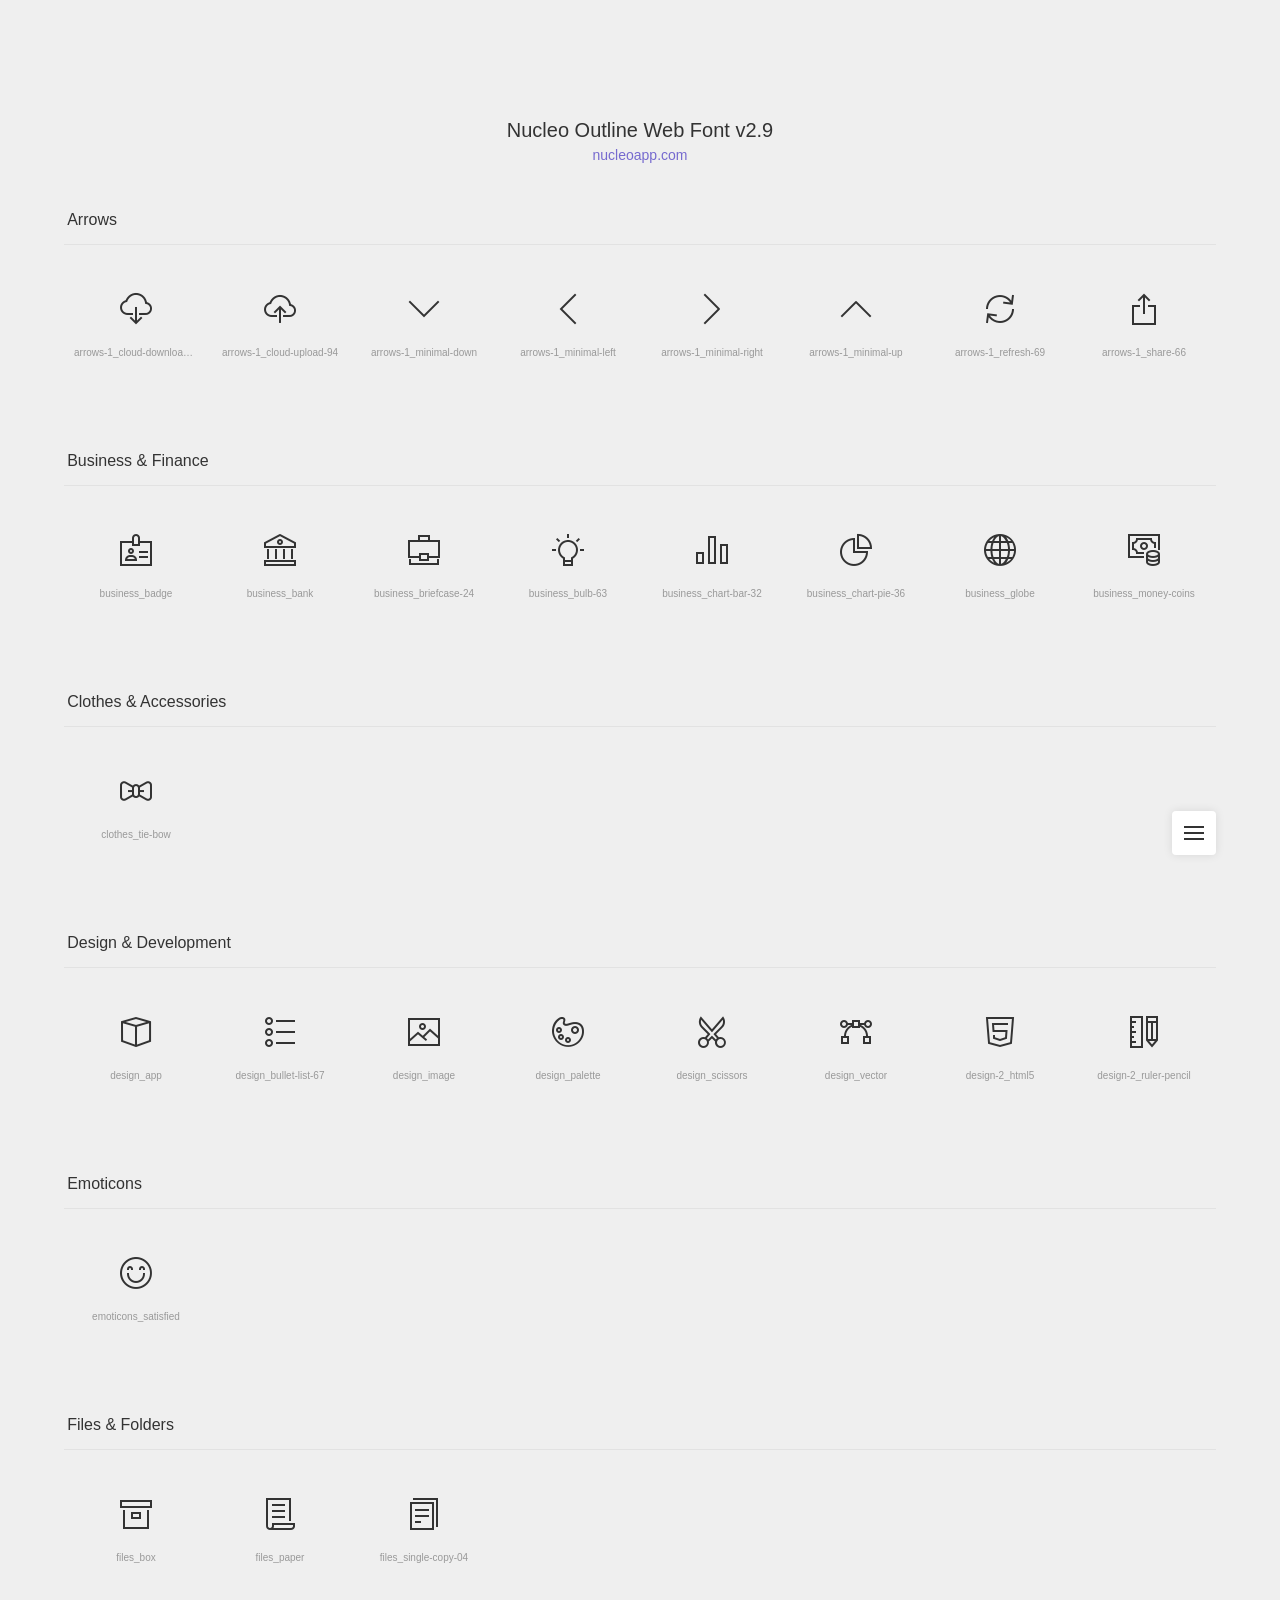
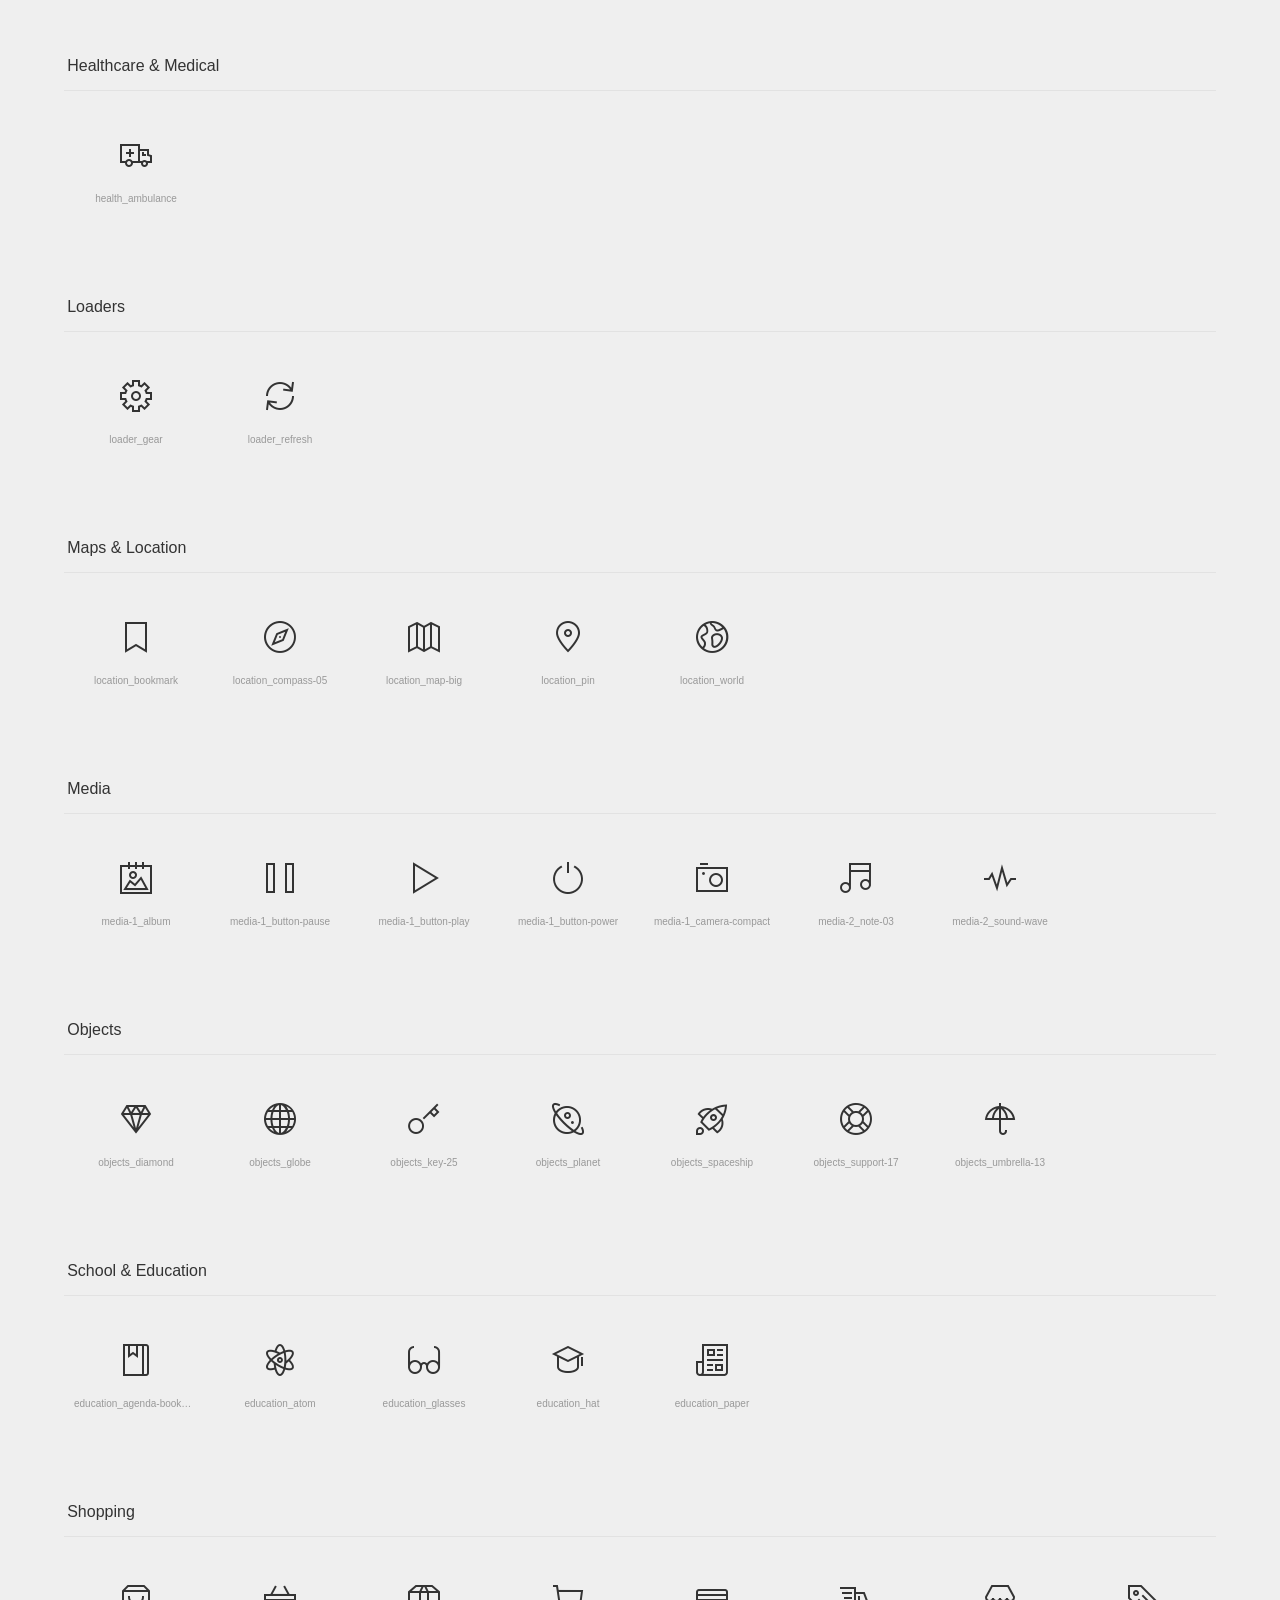
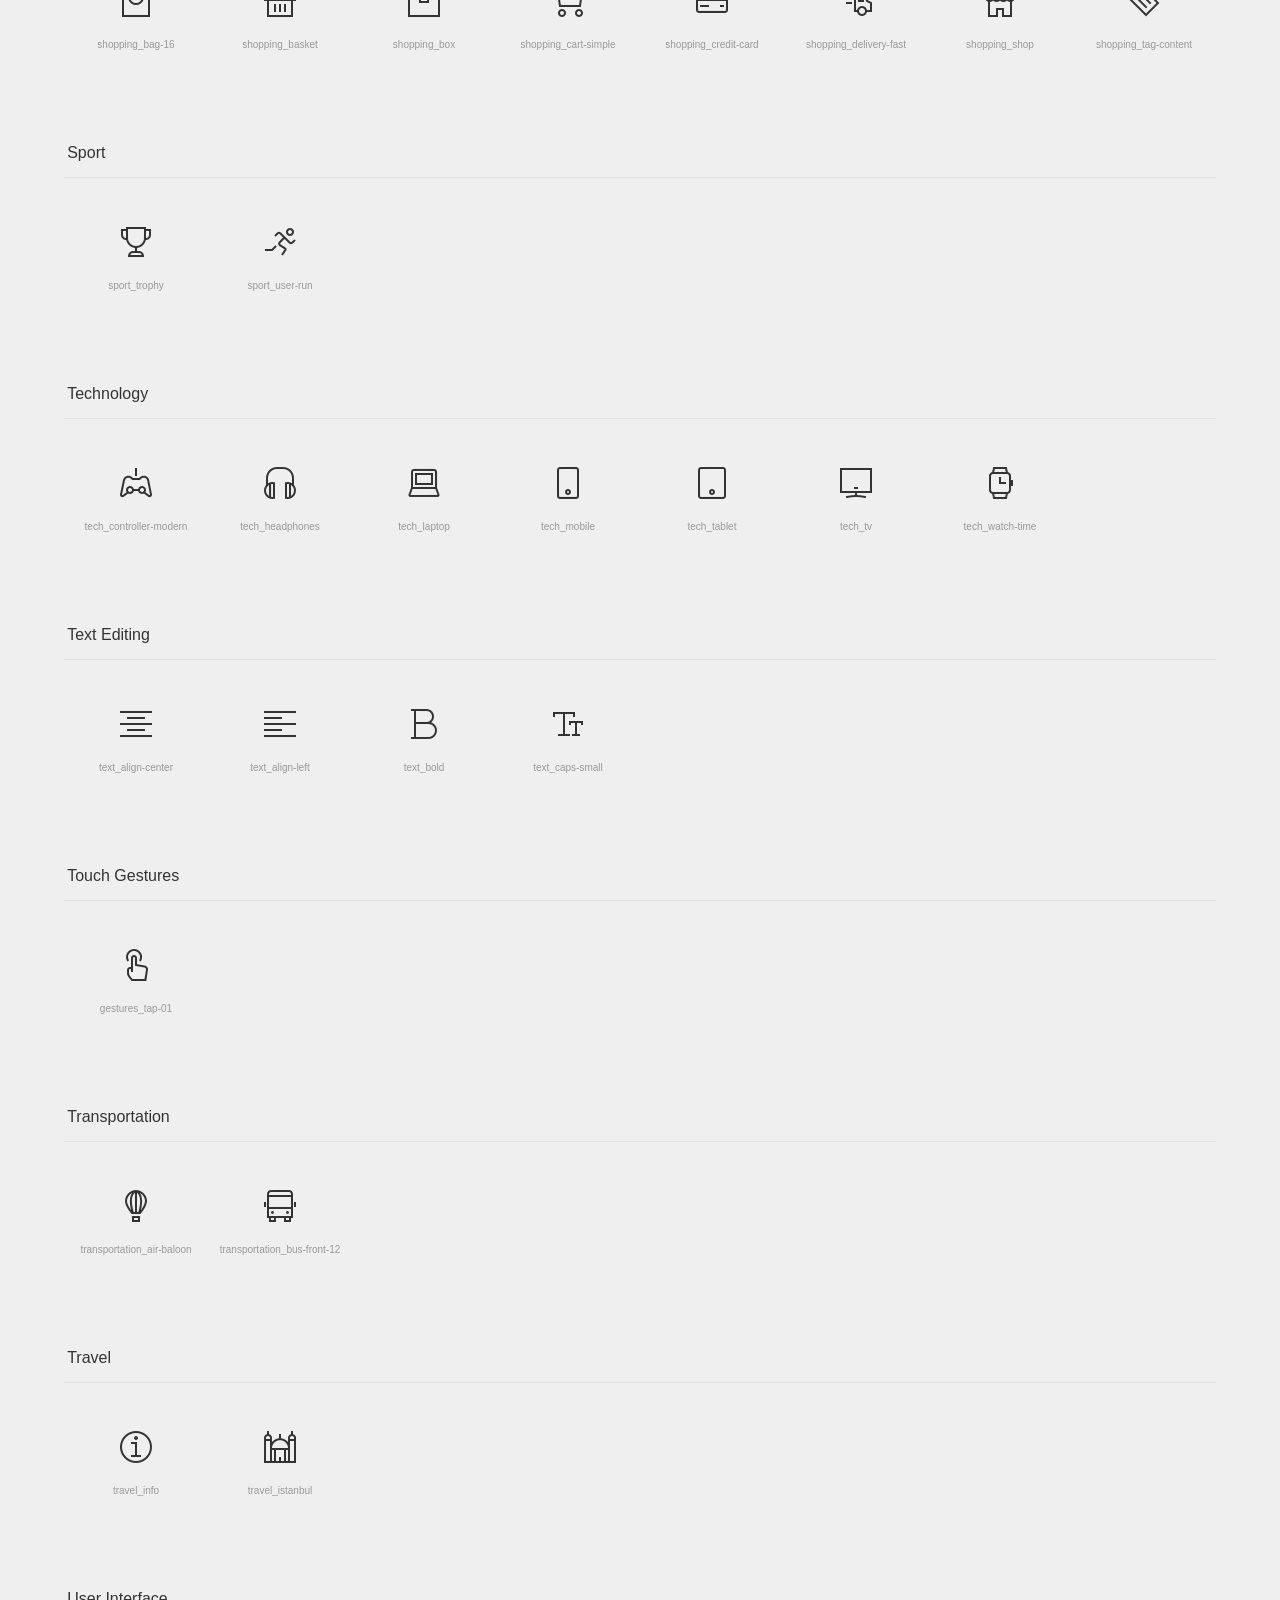
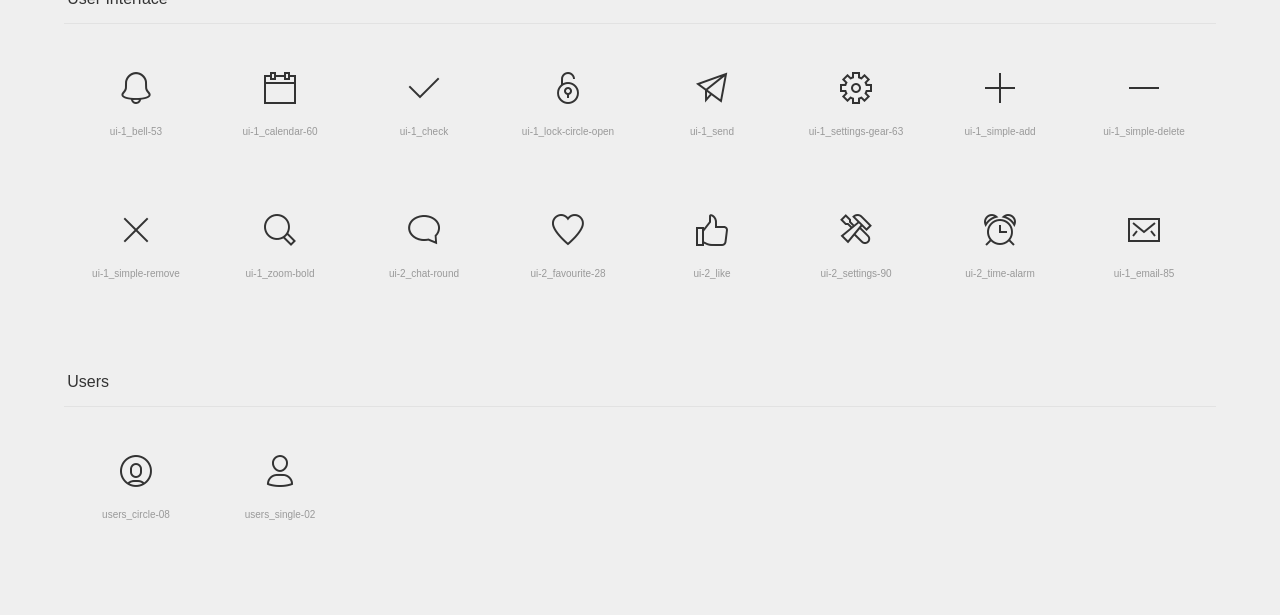
<file: nucleo-icons.html>
<!doctype html>
<html lang="en">

<head>
  <meta charset="UTF-8">
  <meta name="viewport" content="width=device-width, initial-scale=1">
  <link rel="stylesheet" href="./assets/css/now-ui-kit.css">
  <link rel="apple-touch-icon" sizes="76x76" href="./assets/img/BioCharge.png">
  <link rel="shortcut icon" type="image/png" href="./assets/img/BioCharge.png" />
  <title>Nucleo Outline Web Font</title>
  <script src="https://code.jquery.com/jquery-3.3.1.min.js" integrity="sha256-FgpCb/KJQlLNfOu91ta32o/NMZxltwRo8QtmkMRdAu8=" crossorigin="anonymous"></script>
  <style media="screen">
    /* http://meyerweb.com/eric/tools/css/reset/
	 v2.0 | 20110126
	 License: none (public domain)
  */

    html,
    body,
    div,
    span,
    applet,
    object,
    iframe,
    h1,
    h2,
    h3,
    h4,
    h5,
    h6,
    p,
    blockquote,
    pre,
    a,
    abbr,
    acronym,
    address,
    big,
    cite,
    code,
    del,
    dfn,
    em,
    img,
    ins,
    kbd,
    q,
    s,
    samp,
    small,
    strike,
    strong,
    sub,
    sup,
    tt,
    var,
    b,
    u,
    i,
    center,
    dl,
    dt,
    dd,
    ol,
    ul,
    li,
    fieldset,
    form,
    label,
    legend,
    table,
    caption,
    tbody,
    tfoot,
    thead,
    tr,
    th,
    td,
    article,
    aside,
    canvas,
    details,
    embed,
    figure,
    figcaption,
    footer,
    header,
    hgroup,
    menu,
    nav,
    output,
    ruby,
    section,
    summary,
    time,
    mark,
    audio,
    video {
      margin: 0;
      padding: 0;
      border: 0;
      font-size: 100%;
      font: inherit;
      vertical-align: baseline;
    }

    /* HTML5 display-role reset for older browsers */

    article,
    aside,
    details,
    figcaption,
    figure,
    footer,
    header,
    hgroup,
    menu,
    nav,
    section,
    main {
      display: block;
    }

    body {
      line-height: 1;
    }

    ol,
    ul {
      list-style: none;
    }

    blockquote,
    q {
      quotes: none;
    }

    blockquote:before,
    blockquote:after,
    q:before,
    q:after {
      content: '';
      content: none;
    }

    table {
      border-collapse: collapse;
      border-spacing: 0;
    }



    /* --------------------------------

  Nucleo Outline Web Font - nucleoapp.com/
  License - nucleoapp.com/license/
  Created using IcoMoon - icomoon.io

  -------------------------------- */

    /* --------------------------------

  Primary style

  -------------------------------- */

    *,
    *::after,
    *::before {
      box-sizing: border-box;
    }

    html {
      font-size: 62.5%;
    }

    body {
      font-size: 1.6rem;
      font-family: sans-serif;
      color: #333333;
      background: #efefef;
    }

    a {
      color: #766acf;
      text-decoration: none;
    }

    /* --------------------------------

  Main components

  -------------------------------- */

    header {
      text-align: center;
      padding: 120px 0 0;
    }

    header h1 {
      font-size: 2rem;
    }

    header p {
      font-size: 1.4rem;
      margin-top: .6em;
    }

    header a:hover {
      text-decoration: underline;
    }

    section {
      width: 90%;
      max-width: 1200px;
      margin: 50px auto;
    }

    section h2 {
      border-bottom: 1px solid #e2e2e2;
      padding: 0 0 1em .2em;
      margin-bottom: 1em;
    }

    ul::after {
      clear: both;
      content: "";
      display: table;
    }

    ul li {
      width: 25%;
      float: left;
      padding: 16px 0;
      text-align: center;
      border-radius: .25em;
      -webkit-transition: background 0.2s;
      -moz-transition: background 0.2s;
      transition: background 0.2s;
      -webkit-user-select: none;
      -moz-user-select: none;
      -ms-user-select: none;
      user-select: none;
      overflow: hidden;
    }

    ul li:hover {
      background: #dbdbdb;
    }

    ul p,
    ul em,
    ul input {
      display: inline-block;
      font-size: 1rem;
      color: #999999;
      -webkit-user-select: auto;
      -moz-user-select: auto;
      -ms-user-select: auto;
      user-select: auto;
      white-space: nowrap;
      width: 100%;
      overflow: hidden;
      text-overflow: ellipsis;
      cursor: pointer;
    }

    ul p {
      padding: 10px;
      margin-top: 10px;
    }

    ul p::selection,
    ul em::selection {
      background: #766acf;
      color: #efefef;
    }

    ul em {
      margin-bottom: 8px;
    }

    ul em::before {
      content: '[';
    }

    ul em::after {
      content: ']';
    }

    ul input {
      text-align: center;
      background: transparent;
      border: none;
      box-shadow: none;
      outline: none;
    }

    @media only screen and (min-width: 768px) {
      ul li {
        width: 20%;
        float: left;
      }
    }

    @media only screen and (min-width: 1024px) {
      ul li {
        width: 12.5%;
        float: left;
        padding: 32px 0;
      }
    }

    /* --------------------------------

  Smart fixed navigation

  -------------------------------- */

    #cd-nav ul {
      /* mobile first */
      position: fixed;
      width: 90%;
      max-width: 400px;
      max-height: 90%;
      right: 5%;
      bottom: 5%;
      border-radius: 0.25em;
      box-shadow: 0 0 10px rgba(0, 0, 0, 0.1);
      background: white;
      visibility: hidden;
      /* remove overflow:hidden if you want to create a drop-down menu - but then remember to fix/eliminate the list items animation */
      overflow: hidden;
      overflow-y: auto;
      z-index: 1;
      /* Force Hardware Acceleration in WebKit */
      -webkit-backface-visibility: hidden;
      backface-visibility: hidden;
      -webkit-transform: scale(0);
      -moz-transform: scale(0);
      -ms-transform: scale(0);
      -o-transform: scale(0);
      transform: scale(0);
      -webkit-transform-origin: 100% 100%;
      -moz-transform-origin: 100% 100%;
      -ms-transform-origin: 100% 100%;
      -o-transform-origin: 100% 100%;
      transform-origin: 100% 100%;
      -webkit-transition: -webkit-transform 0.3s, visibility 0s 0.3s;
      -moz-transition: -moz-transform 0.3s, visibility 0s 0.3s;
      transition: transform 0.3s, visibility 0s 0.3s;
    }

    #cd-nav ul li {
      /* Force Hardware Acceleration in WebKit */
      -webkit-backface-visibility: hidden;
      backface-visibility: hidden;
      display: block;
      width: 100%;
      padding: 0;
      text-align: left;
    }

    #cd-nav ul li:hover {
      background-color: #FFF;
    }

    #cd-nav ul.is-visible {
      visibility: visible;
      -webkit-transform: scale(1);
      -moz-transform: scale(1);
      -ms-transform: scale(1);
      -o-transform: scale(1);
      transform: scale(1);
      -webkit-transition: -webkit-transform 0.3s, visibility 0s 0s;
      -moz-transition: -moz-transform 0.3s, visibility 0s 0s;
      transition: transform 0.3s, visibility 0s 0s;
    }

    #cd-nav li a {
      display: block;
      padding: 1em;
      font-size: 1.2rem;
      border-bottom: 1px solid #eff2f6;
    }

    #cd-nav li a:hover {
      color: #333333;
    }

    #cd-nav li:last-child a {
      border-bottom: none;
    }

    .cd-nav-trigger {
      position: fixed;
      bottom: 5%;
      right: 5%;
      width: 44px;
      height: 44px;
      background: white;
      border-radius: 0.25em;
      box-shadow: 0 0 10px rgba(0, 0, 0, 0.1);
      /* image replacement */
      overflow: hidden;
      text-indent: 100%;
      white-space: nowrap;
      z-index: 2;
    }

    .cd-nav-trigger span {
      /* the span element is used to create the menu icon */
      position: absolute;
      display: block;
      width: 20px;
      height: 2px;
      background: #333333;
      top: 50%;
      margin-top: -1px;
      left: 50%;
      margin-left: -10px;
      -webkit-transition: background 0.3s;
      -moz-transition: background 0.3s;
      transition: background 0.3s;
    }

    .cd-nav-trigger span::before,
    .cd-nav-trigger span::after {
      content: '';
      position: absolute;
      left: 0;
      background: inherit;
      width: 100%;
      height: 100%;
      /* Force Hardware Acceleration in WebKit */
      -webkit-transform: translateZ(0);
      -moz-transform: translateZ(0);
      -ms-transform: translateZ(0);
      -o-transform: translateZ(0);
      transform: translateZ(0);
      -webkit-backface-visibility: hidden;
      backface-visibility: hidden;
      -webkit-transition: -webkit-transform 0.3s, background 0s;
      -moz-transition: -moz-transform 0.3s, background 0s;
      transition: transform 0.3s, background 0s;
    }

    .cd-nav-trigger span::before {
      top: -6px;
      -webkit-transform: rotate(0);
      -moz-transform: rotate(0);
      -ms-transform: rotate(0);
      -o-transform: rotate(0);
      transform: rotate(0);
    }

    .cd-nav-trigger span::after {
      bottom: -6px;
      -webkit-transform: rotate(0);
      -moz-transform: rotate(0);
      -ms-transform: rotate(0);
      -o-transform: rotate(0);
      transform: rotate(0);
    }

    .cd-nav-trigger.menu-is-open {
      box-shadow: none;
    }

    .cd-nav-trigger.menu-is-open span {
      background: rgba(232, 74, 100, 0);
    }

    .cd-nav-trigger.menu-is-open span::before,
    .cd-nav-trigger.menu-is-open span::after {
      background: #333333;
    }

    .cd-nav-trigger.menu-is-open span::before {
      top: 0;
      -webkit-transform: rotate(135deg);
      -moz-transform: rotate(135deg);
      -ms-transform: rotate(135deg);
      -o-transform: rotate(135deg);
      transform: rotate(135deg);
    }

    .cd-nav-trigger.menu-is-open span::after {
      bottom: 0;
      -webkit-transform: rotate(225deg);
      -moz-transform: rotate(225deg);
      -ms-transform: rotate(225deg);
      -o-transform: rotate(225deg);
      transform: rotate(225deg);
    }

    .now-ui-icons {
      display: inline-block;
      font: normal normal normal 32px/1 'Nucleo Outline';
      speak: none;
      text-transform: none;
      -webkit-font-smoothing: antialiased;
      -moz-osx-font-smoothing: grayscale;
    }
  </style>
</head>

<body>
  <header>
    <h1>Nucleo Outline Web Font v2.9</h1>
    <p>
      <a href="https://nucleoapp.com/?ref=creativetim">nucleoapp.com</a>
    </p>
  </header>
  <div id="cd-nav">
    <a id="cd-nav-trigger" href="#0" class="cd-nav-trigger">Menu
      <span></span>
    </a>
    <nav>
      <ul id="cd-main-nav">
        <li>
          <a href="#arrows">Arrows</a>
        </li>
        <li>
          <a href="#business">Business &amp; Finance</a>
        </li>
        <li>
          <a href="#clothes">Clothes &amp; Accessories</a>
        </li>
        <li>
          <a href="#design">Design &amp; Development</a>
        </li>
        <li>
          <a href="#emoticons">Emoticons</a>
        </li>
        <li>
          <a href="#files">Files &amp; Folders</a>
        </li>
        <li>
          <a href="#medical">Healthcare &amp; Medical</a>
        </li>
        <li>
          <a href="#loaders">Loaders</a>
        </li>
        <li>
          <a href="#maps">Maps &amp; Location</a>
        </li>
        <li>
          <a href="#media">Media</a>
        </li>
        <li>
          <a href="#objects">Objects</a>
        </li>
        <li>
          <a href="#school">School &amp; Education</a>
        </li>
        <li>
          <a href="#shopping">Shopping</a>
        </li>
        <li>
          <a href="#sport">Sport</a>
        </li>
        <li>
          <a href="#technology">Technology</a>
        </li>
        <li>
          <a href="#text">Text Editing</a>
        </li>
        <li>
          <a href="#gestures">Touch Gestures</a>
        </li>
        <li>
          <a href="#transportation">Transportation</a>
        </li>
        <li>
          <a href="#travel">Travel</a>
        </li>
        <li>
          <a href="#interface">User Interface</a>
        </li>
        <li>
          <a href="#users">Users</a>
        </li>
      </ul>
    </nav>
  </div>
  <div id="icons-wrapper">
    <section id="arrows">
      <h2>Arrows</h2>
      <ul>
        <li>
          <i class="now-ui-icons arrows-1_cloud-download-93"></i>
          <p>arrows-1_cloud-download-93</p>
        </li>
        <li>
          <i class="now-ui-icons arrows-1_cloud-upload-94"></i>
          <p>arrows-1_cloud-upload-94</p>
        </li>
        <li>
          <i class="now-ui-icons arrows-1_minimal-down"></i>
          <p>arrows-1_minimal-down</p>
        </li>
        <li>
          <i class="now-ui-icons arrows-1_minimal-left"></i>
          <p>arrows-1_minimal-left</p>
        </li>
        <li>
          <i class="now-ui-icons arrows-1_minimal-right"></i>
          <p>arrows-1_minimal-right</p>
        </li>
        <li>
          <i class="now-ui-icons arrows-1_minimal-up"></i>
          <p>arrows-1_minimal-up</p>
        </li>
        <li>
          <i class="now-ui-icons arrows-1_refresh-69"></i>
          <p>arrows-1_refresh-69</p>
        </li>
        <li>
          <i class="now-ui-icons arrows-1_share-66"></i>
          <p>arrows-1_share-66</p>
        </li>
      </ul>
    </section>
    <section id="business">
      <h2>Business &amp; Finance</h2>
      <ul>
        <li>
          <i class="now-ui-icons business_badge"></i>
          <p>business_badge</p>
        </li>
        <li>
          <i class="now-ui-icons business_bank"></i>
          <p>business_bank</p>
        </li>
        <li>
          <i class="now-ui-icons business_briefcase-24"></i>
          <p>business_briefcase-24</p>
        </li>
        <li>
          <i class="now-ui-icons business_bulb-63"></i>
          <p>business_bulb-63</p>
        </li>
        <li>
          <i class="now-ui-icons business_chart-bar-32"></i>
          <p>business_chart-bar-32</p>
        </li>
        <li>
          <i class="now-ui-icons business_chart-pie-36"></i>
          <p>business_chart-pie-36</p>
        </li>
        <li>
          <i class="now-ui-icons business_globe"></i>
          <p>business_globe</p>
        </li>
        <li>
          <i class="now-ui-icons business_money-coins"></i>
          <p>business_money-coins</p>
        </li>
      </ul>
    </section>
    <section id="clothes">
      <h2>Clothes &amp; Accessories</h2>
      <ul>
        <li>
          <i class="now-ui-icons clothes_tie-bow"></i>
          <p>clothes_tie-bow</p>
        </li>
      </ul>
    </section>
    <section id="design">
      <h2>Design &amp; Development</h2>
      <ul>
        <li>
          <i class="now-ui-icons design_app"></i>
          <p>design_app</p>
        </li>
        <li>
          <i class="now-ui-icons design_bullet-list-67"></i>
          <p>design_bullet-list-67</p>
        </li>
        <li>
          <i class="now-ui-icons design_image"></i>
          <p>design_image</p>
        </li>
        <li>
          <i class="now-ui-icons design_palette"></i>
          <p>design_palette</p>
        </li>
        <li>
          <i class="now-ui-icons design_scissors"></i>
          <p>design_scissors</p>
        </li>
        <li>
          <i class="now-ui-icons design_vector"></i>
          <p>design_vector</p>
        </li>
        <li>
          <i class="now-ui-icons design-2_html5"></i>
          <p>design-2_html5</p>
        </li>
        <li>
          <i class="now-ui-icons design-2_ruler-pencil"></i>
          <p>design-2_ruler-pencil</p>
        </li>
      </ul>
    </section>
    <section id="emoticons">
      <h2>Emoticons</h2>
      <ul>
        <li>
          <i class="now-ui-icons emoticons_satisfied"></i>
          <p>emoticons_satisfied</p>
        </li>
      </ul>
    </section>
    <section id="files">
      <h2>Files &amp; Folders</h2>
      <ul>
        <li>
          <i class="now-ui-icons files_box"></i>
          <p>files_box</p>
        </li>
        <li>
          <i class="now-ui-icons files_paper"></i>
          <p>files_paper</p>
        </li>
        <li>
          <i class="now-ui-icons files_single-copy-04"></i>
          <p>files_single-copy-04</p>
        </li>
      </ul>
    </section>
    <section id="medical">
      <h2>Healthcare &amp; Medical</h2>
      <ul>
        <li>
          <i class="now-ui-icons health_ambulance"></i>
          <p>health_ambulance</p>
        </li>
      </ul>
    </section>
    <section id="loaders">
      <h2>Loaders</h2>
      <ul>
        <li>
          <i class="now-ui-icons loader_gear spin"></i>
          <p>loader_gear</p>
        </li>
        <li>
          <i class="now-ui-icons loader_refresh spin"></i>
          <p>loader_refresh</p>
        </li>
      </ul>
    </section>
    <section id="maps">
      <h2>Maps &amp; Location</h2>
      <ul>
        <li>
          <i class="now-ui-icons location_bookmark"></i>
          <p>location_bookmark</p>
        </li>
        <li>
          <i class="now-ui-icons location_compass-05"></i>
          <p>location_compass-05</p>
        </li>
        <li>
          <i class="now-ui-icons location_map-big"></i>
          <p>location_map-big</p>
        </li>
        <li>
          <i class="now-ui-icons location_pin"></i>
          <p>location_pin</p>
        </li>
        <li>
          <i class="now-ui-icons location_world"></i>
          <p>location_world</p>
        </li>
      </ul>
    </section>
    <section id="media">
      <h2>Media</h2>
      <ul>
        <li>
          <i class="now-ui-icons media-1_album"></i>
          <p>media-1_album</p>
        </li>
        <li>
          <i class="now-ui-icons media-1_button-pause"></i>
          <p>media-1_button-pause</p>
        </li>
        <li>
          <i class="now-ui-icons media-1_button-play"></i>
          <p>media-1_button-play</p>
        </li>
        <li>
          <i class="now-ui-icons media-1_button-power"></i>
          <p>media-1_button-power</p>
        </li>
        <li>
          <i class="now-ui-icons media-1_camera-compact"></i>
          <p>media-1_camera-compact</p>
        </li>
        <li>
          <i class="now-ui-icons media-2_note-03"></i>
          <p>media-2_note-03</p>
        </li>
        <li>
          <i class="now-ui-icons media-2_sound-wave"></i>
          <p>media-2_sound-wave</p>
        </li>
      </ul>
    </section>
    <section id="objects">
      <h2>Objects</h2>
      <ul>
        <li>
          <i class="now-ui-icons objects_diamond"></i>
          <p>objects_diamond</p>
        </li>
        <li>
          <i class="now-ui-icons objects_globe"></i>
          <p>objects_globe</p>
        </li>
        <li>
          <i class="now-ui-icons objects_key-25"></i>
          <p>objects_key-25</p>
        </li>
        <li>
          <i class="now-ui-icons objects_planet"></i>
          <p>objects_planet</p>
        </li>
        <li>
          <i class="now-ui-icons objects_spaceship"></i>
          <p>objects_spaceship</p>
        </li>
        <li>
          <i class="now-ui-icons objects_support-17"></i>
          <p>objects_support-17</p>
        </li>
        <li>
          <i class="now-ui-icons objects_umbrella-13"></i>
          <p>objects_umbrella-13</p>
        </li>
      </ul>
    </section>
    <section id="school">
      <h2>School &amp; Education</h2>
      <ul>
        <li>
          <i class="now-ui-icons education_agenda-bookmark"></i>
          <p>education_agenda-bookmark</p>
        </li>
        <li>
          <i class="now-ui-icons education_atom"></i>
          <p>education_atom</p>
        </li>
        <li>
          <i class="now-ui-icons education_glasses"></i>
          <p>education_glasses</p>
        </li>
        <li>
          <i class="now-ui-icons education_hat"></i>
          <p>education_hat</p>
        </li>
        <li>
          <i class="now-ui-icons education_paper"></i>
          <p>education_paper</p>
        </li>
      </ul>
    </section>
    <section id="shopping">
      <h2>Shopping</h2>
      <ul>
        <li>
          <i class="now-ui-icons shopping_bag-16"></i>
          <p>shopping_bag-16</p>
        </li>
        <li>
          <i class="now-ui-icons shopping_basket"></i>
          <p>shopping_basket</p>
        </li>
        <li>
          <i class="now-ui-icons shopping_box"></i>
          <p>shopping_box</p>
        </li>
        <li>
          <i class="now-ui-icons shopping_cart-simple"></i>
          <p>shopping_cart-simple</p>
        </li>
        <li>
          <i class="now-ui-icons shopping_credit-card"></i>
          <p>shopping_credit-card</p>
        </li>
        <li>
          <i class="now-ui-icons shopping_delivery-fast"></i>
          <p>shopping_delivery-fast</p>
        </li>
        <li>
          <i class="now-ui-icons shopping_shop"></i>
          <p>shopping_shop</p>
        </li>
        <li>
          <i class="now-ui-icons shopping_tag-content"></i>
          <p>shopping_tag-content</p>
        </li>
      </ul>
    </section>
    <section id="sport">
      <h2>Sport</h2>
      <ul>
        <li>
          <i class="now-ui-icons sport_trophy"></i>
          <p>sport_trophy</p>
        </li>
        <li>
          <i class="now-ui-icons sport_user-run"></i>
          <p>sport_user-run</p>
        </li>
      </ul>
    </section>
    <section id="technology">
      <h2>Technology</h2>
      <ul>
        <li>
          <i class="now-ui-icons tech_controller-modern"></i>
          <p>tech_controller-modern</p>
        </li>
        <li>
          <i class="now-ui-icons tech_headphones"></i>
          <p>tech_headphones</p>
        </li>
        <li>
          <i class="now-ui-icons tech_laptop"></i>
          <p>tech_laptop</p>
        </li>
        <li>
          <i class="now-ui-icons tech_mobile"></i>
          <p>tech_mobile</p>
        </li>
        <li>
          <i class="now-ui-icons tech_tablet"></i>
          <p>tech_tablet</p>
        </li>
        <li>
          <i class="now-ui-icons tech_tv"></i>
          <p>tech_tv</p>
        </li>
        <li>
          <i class="now-ui-icons tech_watch-time"></i>
          <p>tech_watch-time</p>
        </li>
      </ul>
    </section>
    <section id="text">
      <h2>Text Editing</h2>
      <ul>
        <li>
          <i class="now-ui-icons text_align-center"></i>
          <p>text_align-center</p>
        </li>
        <li>
          <i class="now-ui-icons text_align-left"></i>
          <p>text_align-left</p>
        </li>
        <li>
          <i class="now-ui-icons text_bold"></i>
          <p>text_bold</p>
        </li>
        <li>
          <i class="now-ui-icons text_caps-small"></i>
          <p>text_caps-small</p>
        </li>
      </ul>
    </section>
    <section id="gestures">
      <h2>Touch Gestures</h2>
      <ul>
        <li>
          <i class="now-ui-icons gestures_tap-01"></i>
          <p>gestures_tap-01</p>
        </li>
      </ul>
    </section>
    <section id="transportation">
      <h2>Transportation</h2>
      <ul>
        <li>
          <i class="now-ui-icons transportation_air-baloon"></i>
          <p>transportation_air-baloon</p>
        </li>
        <li>
          <i class="now-ui-icons transportation_bus-front-12"></i>
          <p>transportation_bus-front-12</p>
        </li>
      </ul>
    </section>
    <section id="travel">
      <h2>Travel</h2>
      <ul>
        <li>
          <i class="now-ui-icons travel_info"></i>
          <p>travel_info</p>
        </li>
        <li>
          <i class="now-ui-icons travel_istanbul"></i>
          <p>travel_istanbul</p>
        </li>
      </ul>
    </section>
    <section id="interface">
      <h2>User Interface</h2>
      <ul>
        <li>
          <i class="now-ui-icons ui-1_bell-53"></i>
          <p>ui-1_bell-53</p>
        </li>
        <li>
          <i class="now-ui-icons ui-1_calendar-60"></i>
          <p>ui-1_calendar-60</p>
        </li>
        <li>
          <i class="now-ui-icons ui-1_check"></i>
          <p>ui-1_check</p>
        </li>
        <li>
          <i class="now-ui-icons ui-1_lock-circle-open"></i>
          <p>ui-1_lock-circle-open</p>
        </li>
        <li>
          <i class="now-ui-icons ui-1_send"></i>
          <p>ui-1_send</p>
        </li>
        <li>
          <i class="now-ui-icons ui-1_settings-gear-63"></i>
          <p>ui-1_settings-gear-63</p>
        </li>
        <li>
          <i class="now-ui-icons ui-1_simple-add"></i>
          <p>ui-1_simple-add</p>
        </li>
        <li>
          <i class="now-ui-icons ui-1_simple-delete"></i>
          <p>ui-1_simple-delete</p>
        </li>
        <li>
          <i class="now-ui-icons ui-1_simple-remove"></i>
          <p>ui-1_simple-remove</p>
        </li>
        <li>
          <i class="now-ui-icons ui-1_zoom-bold"></i>
          <p>ui-1_zoom-bold</p>
        </li>
        <li>
          <i class="now-ui-icons ui-2_chat-round"></i>
          <p>ui-2_chat-round</p>
        </li>
        <li>
          <i class="now-ui-icons ui-2_favourite-28"></i>
          <p>ui-2_favourite-28</p>
        </li>
        <li>
          <i class="now-ui-icons ui-2_like"></i>
          <p>ui-2_like</p>
        </li>
        <li>
          <i class="now-ui-icons ui-2_settings-90"></i>
          <p>ui-2_settings-90</p>
        </li>
        <li>
          <i class="now-ui-icons ui-2_time-alarm"></i>
          <p>ui-2_time-alarm</p>
        </li>
        <li>
          <i class="now-ui-icons ui-1_email-85"></i>
          <p>ui-1_email-85</p>
        </li>
      </ul>
    </section>
    <section id="users">
      <h2>Users</h2>
      <ul>
        <li>
          <i class="now-ui-icons users_circle-08"></i>
          <p>users_circle-08</p>
        </li>
        <li>
          <i class="now-ui-icons users_single-02"></i>
          <p>users_single-02</p>
        </li>
      </ul>
    </section>
  </div>
  <script>
    function SelectText(element) {
      var doc = document,
        text = element,
        range, selection;
      if (doc.body.createTextRange) {
        range = document.body.createTextRange();
        range.moveToElementText(text);
        range.select();
      } else if (window.getSelection) {
        selection = window.getSelection();
        range = document.createRange();
        range.selectNodeContents(text);
        selection.removeAllRanges();
        selection.addRange(range);
      }
    }

    function hasClass(ele, cls) {
      return !!ele.getAttribute('class').match(new RegExp('(\\s|^)' + cls + '(\\s|$)'));
    }

    window.onload = function() {
      var trigger = document.getElementById('cd-nav-trigger'),
        menu = document.getElementById('cd-main-nav'),
        menuItems = menu.getElementsByTagName('li');
      trigger.onclick = function toggleMenu() {
        if (hasClass(trigger, 'menu-is-open')) {
          trigger.setAttribute('class', 'cd-nav-trigger');
          menu.setAttribute('class', '');
        } else {
          trigger.setAttribute('class', 'cd-nav-trigger menu-is-open');
          menu.setAttribute('class', 'is-visible');
        }
      }

      for (var i = 0; i < menuItems.length; i++) {
        menuItems[i].onclick = function closeMenu() {
          trigger.setAttribute('class', 'cd-nav-trigger');
          menu.setAttribute('class', '');
        }
      }
    }
  </script>
</body>

</html>
</file>
